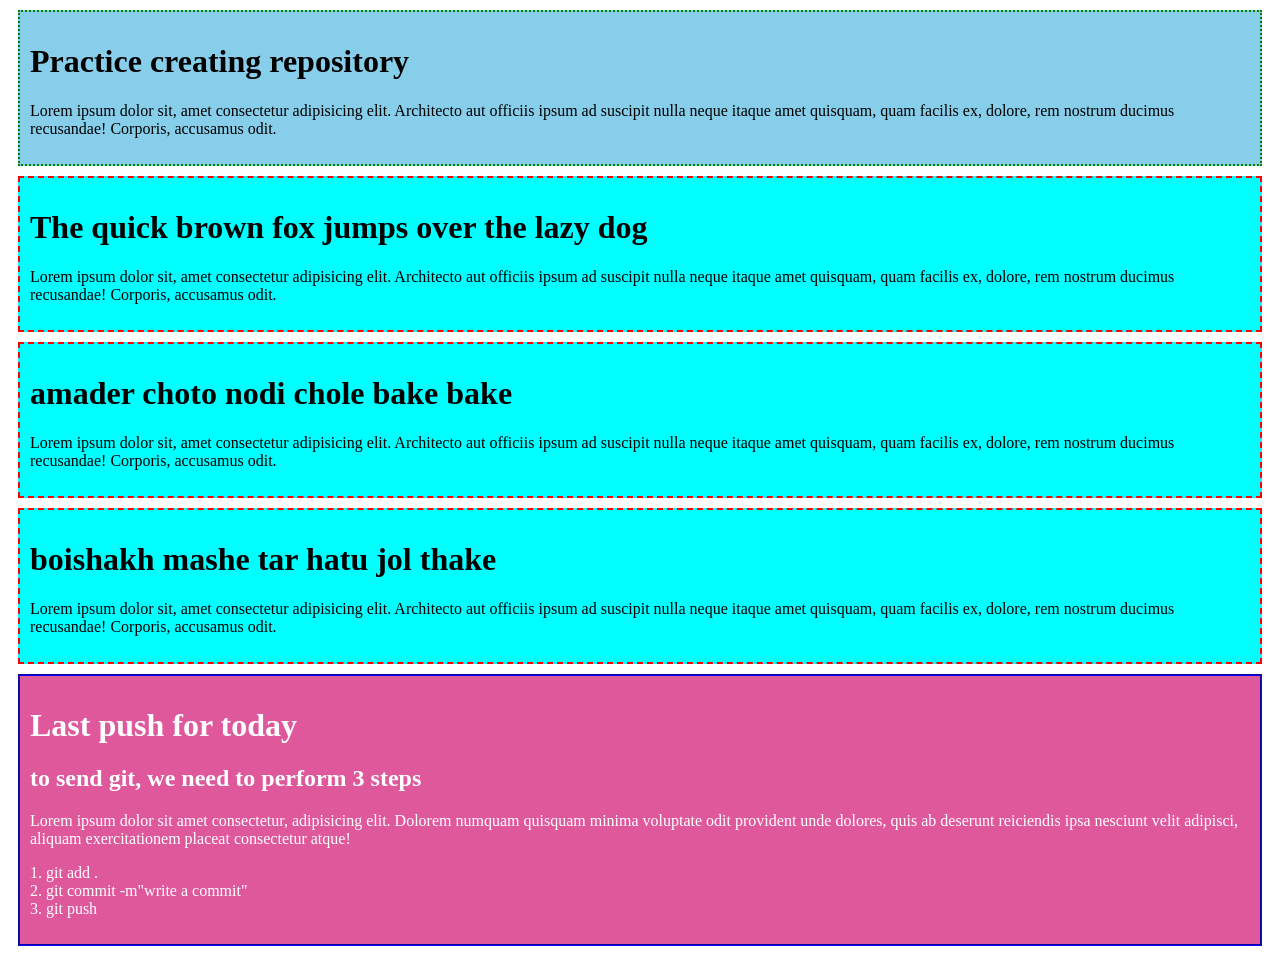
<file: index.html>
<!DOCTYPE html>
<html lang="en">

<head>
    <meta charset="UTF-8">
    <meta name="viewport" content="width=device-width, initial-scale=1.0">
    <title>git second repository</title>

    <link rel="stylesheet" href="styles/style.css">

</head>

<body>
    <div id="one">
        <h1> Practice creating repository</h1>
        <p>Lorem ipsum dolor sit, amet consectetur adipisicing elit. Architecto aut officiis
            ipsum ad suscipit nulla neque itaque amet quisquam, quam facilis ex, dolore, rem
            nostrum ducimus recusandae! Corporis, accusamus odit.</p>
    </div>
    <div class="one">
        <h1> The quick brown fox jumps over the lazy dog</h1>
        <p>Lorem ipsum dolor sit, amet consectetur adipisicing elit. Architecto aut officiis
            ipsum ad suscipit nulla neque itaque amet quisquam, quam facilis ex, dolore, rem
            nostrum ducimus recusandae! Corporis, accusamus odit.</p>
    </div>
    <div class="one">
        <h1> amader choto nodi chole bake bake</h1>
        <p>Lorem ipsum dolor sit, amet consectetur adipisicing elit. Architecto aut officiis
            ipsum ad suscipit nulla neque itaque amet quisquam, quam facilis ex, dolore, rem
            nostrum ducimus recusandae! Corporis, accusamus odit.</p>
    </div>
    <div class="one">
        <h1> boishakh mashe tar hatu jol thake</h1>
        <p>Lorem ipsum dolor sit, amet consectetur adipisicing elit. Architecto aut officiis
            ipsum ad suscipit nulla neque itaque amet quisquam, quam facilis ex, dolore, rem
            nostrum ducimus recusandae! Corporis, accusamus odit.</p>
    </div>
    <div class="two">
        <h1> Last push for today </h1>
        <h2> to send git, we need to perform 3 steps</h2>
        <p>Lorem ipsum dolor sit amet consectetur, adipisicing elit. Dolorem numquam quisquam minima voluptate odit
            provident unde dolores, quis ab deserunt reiciendis ipsa nesciunt velit adipisci, aliquam exercitationem
            placeat consectetur atque!</p>
        <p> 1. git add .<br>
            2. git commit -m"write a commit"<br>
            3. git push </p>
    </div>
</body>

</html>
</file>
<file: styles/style.css>
#one {
    margin: 10px;
    border: 2px dotted green;
    box-sizing: border-box;
    background-color: skyblue;
    padding: 10px;
}

.one {
    margin: 10px;
    border: 2px dashed red;
    box-sizing: border-box;
    background-color: cyan;
    padding: 10px;

}

.two {
    margin: 10px;
    border: 2px groove rgb(10, 6, 243);
    box-sizing: border-box;
    background-color: rgb(224, 88, 156);
    padding: 10px;
    color: white;
}
</file>
